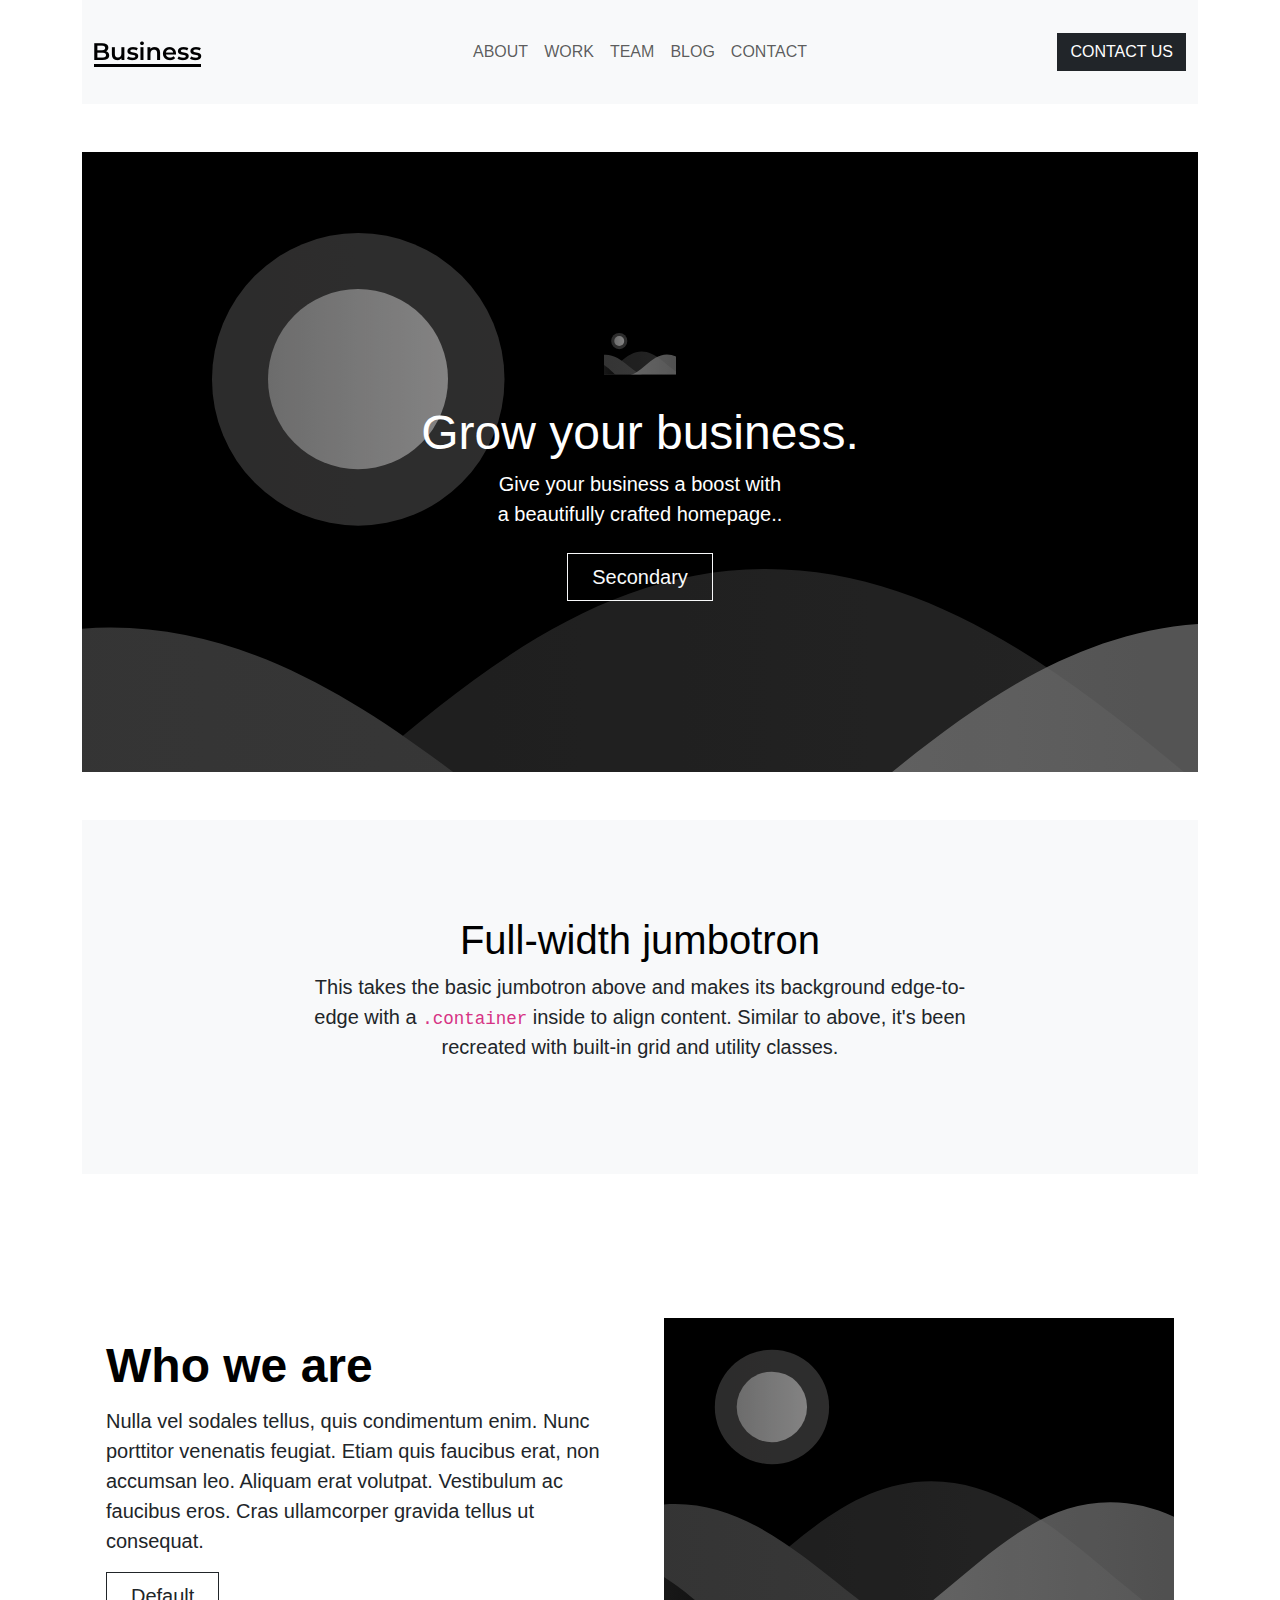
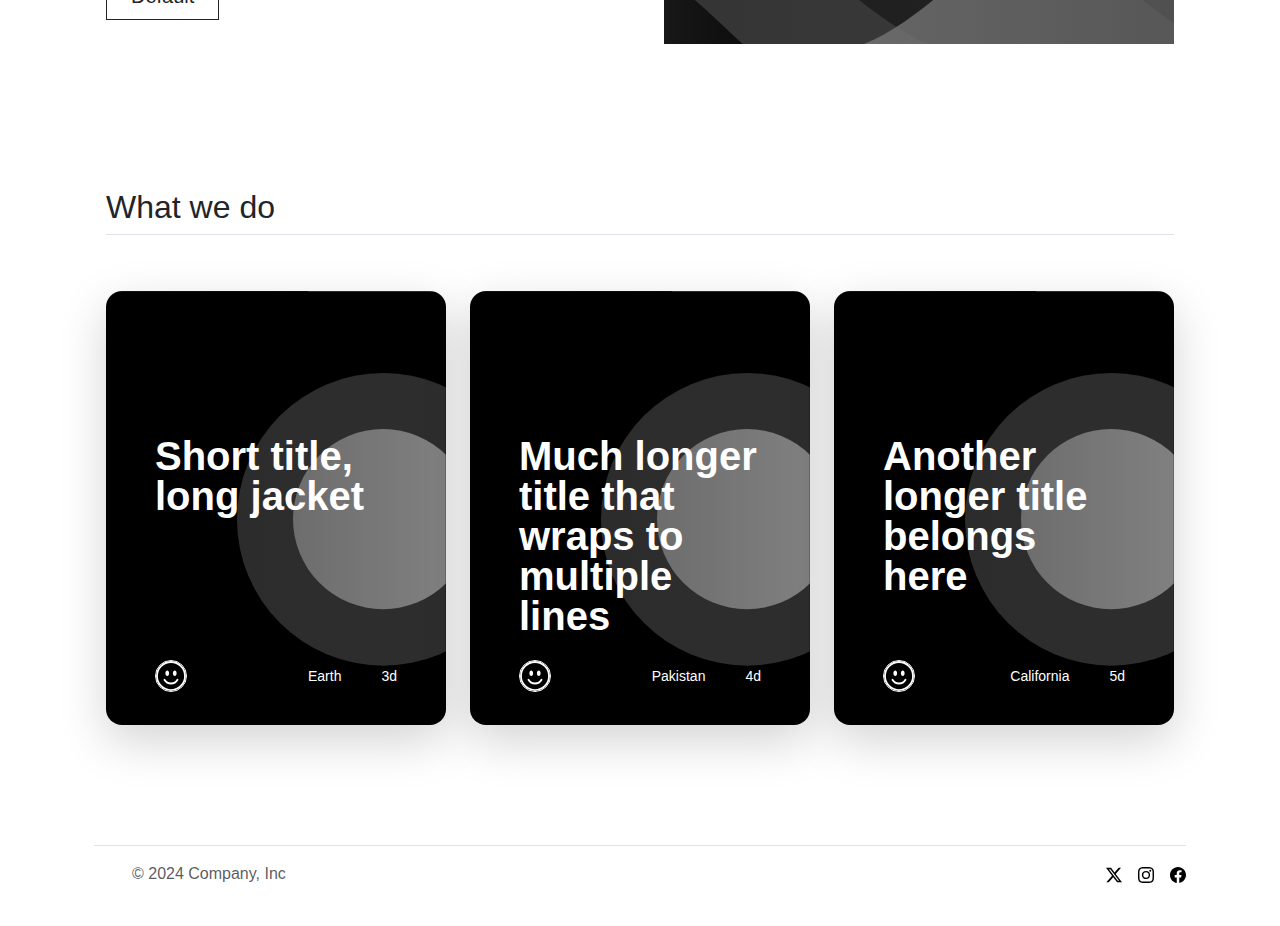
<file: index.html>
<!DOCTYPE html>
<html lang="en">
<head>
    <meta charset="UTF-8">
    <meta name="viewport" content="width=device-width, initial-scale=1.0">
    <title>Document</title>
    <link href="https://cdn.jsdelivr.net/npm/bootstrap@5.3.3/dist/css/bootstrap.min.css" rel="stylesheet" integrity="sha384-QWTKZyjpPEjISv5WaRU9OFeRpok6YctnYmDr5pNlyT2bRjXh0JMhjY6hW+ALEwIH" crossorigin="anonymous">
    <link rel="stylesheet" href="style.css">
</head>
<body class="container">
    <!-- Nav -->
    <nav class="navbar navbar-expand-lg bg-body-tertiary nav-height mb-5" aria-label="Thirteenth navbar example">
        <div class="container-fluid">
          <button class="navbar-toggler" type="button" data-bs-toggle="collapse" data-bs-target="#navbarsExample11" aria-controls="navbarsExample11" aria-expanded="false" aria-label="Toggle navigation">
            <span class="navbar-toggler-icon"></span>
          </button>
  
          <div class="collapse navbar-collapse d-lg-flex" id="navbarsExample11">
            <a class="navbar-brand col-lg-3 me-0" href="https://www.example.com"><img src="logo.png" alt="logo" width="108px"></a>
            <ul class="navbar-nav col-lg-6 justify-content-lg-center">
              <li class="nav-item ">
                <a class="nav-link " aria-current="page" href="about.html">ABOUT</a>
              </li>
              <li class="nav-item">
                <a class="nav-link" href="#">WORK</a>
              </li>
              <li class="nav-item ">
                <a class="nav-link" href="#">TEAM</a>
              </li>
              <li class="nav-item ">
                <a class="nav-link" href="#">BLOG</a>
              </li>
              <li class="nav-item ">
                <a class="nav-link" href="#">CONTACT</a>
              </li>
            </ul>
            <div class="d-lg-flex col-lg-3 justify-content-lg-end">
              <button class="btn btn-dark btr">CONTACT US</button>
            </div>
          </div>
        </div>
      </nav>
    <!-- nav end -->
    <div class="text-center container height center text-white background-img">
        <div class="">
        <img class="d-block mx-auto mb-4 " src="image.svg" alt="" width="72" height="57">
        <h1 class="display-5 ">Grow your business.</h1>
        <div class="col-lg-6 mx-auto">
          <p class="lead mb-4 wrap">Give your business a boost with a beautifully crafted homepage..</p>
          <div class="d-grid gap-2 d-sm-flex justify-content-sm-center">
            <button type="button" class="btn btn-outline-light btn-lg px-4 btr">Secondary</button>
          </div>
        </div>
        </div>
      </div>
    <script src="https://cdn.jsdelivr.net/npm/bootstrap@5.3.3/dist/js/bootstrap.bundle.min.js" integrity="sha384-YvpcrYf0tY3lHB60NNkmXc5s9fDVZLESaAA55NDzOxhy9GkcIdslK1eN7N6jIeHz" crossorigin="anonymous"></script>
    <!-- Features -->
    <div class="my-5">
        <div class="p-5 text-center bg-body-tertiary">
          <div class="container py-5">
            <h1 class="text-body-emphasis">Full-width jumbotron</h1>
            <p class="col-lg-8 mx-auto lead">
              This takes the basic jumbotron above and makes its background edge-to-edge with a <code>.container</code> inside to align content. Similar to above, it's been recreated with built-in grid and utility classes.
            </p>
          </div>
        </div>
      </div>
      <!-- Feature 1 -->
      <div class="container col-xxl-8 px-4 py-5">
        <div class="row flex-lg-row-reverse align-items-center g-5 py-5">
          <div class="col-10 col-sm-8 col-lg-6">
            <img src="image.svg" class="d-block mx-lg-auto img-fluid" alt="Bootstrap Themes" width="700" height="500" loading="lazy">
          </div>
          <div class="col-lg-6">
            <h1 class="display-5 fw-bold text-body-emphasis lh-1 mb-3">Who we are</h1>
            <p class="lead">Nulla vel sodales tellus, quis condimentum enim. Nunc porttitor venenatis feugiat. Etiam quis faucibus erat, non accumsan leo. Aliquam erat volutpat. Vestibulum ac faucibus eros. Cras ullamcorper gravida tellus ut consequat.</p>
            <div class="d-grid gap-2 d-md-flex justify-content-md-start">
              <!-- <button type="button" class="btn btn-primary btn-lg px-4 me-md-2">Primary</button> -->
              <button type="button" class="btn btn-outline-dark btn-lg px-4 btr">Default</button>
            </div>
          </div>
        </div>
      </div>
      <!-- Feature 2 -->
      <div class="container px-4 py-5" id="custom-cards">
        <h2 class="pb-2 border-bottom">What we do</h2>
    
        <div class="row row-cols-1 row-cols-lg-3 align-items-stretch g-4 py-5">
          <div class="col">
            <div class="card card-cover h-100 overflow-hidden text-bg-dark rounded-4 shadow-lg" style="background-image: url('image.svg');">
              <div class="d-flex flex-column h-100 p-5 pb-3 text-white text-shadow-1">
                <h3 class="pt-5 mt-5 mb-4 display-6 lh-1 fw-bold">Short title, long jacket</h3>
                <ul class="d-flex list-unstyled mt-auto">
                  <li class="me-auto">
                    <img src="app.svg" alt="Bootstrap" width="32" height="32" class="rounded-circle border border-white">
                  </li>
                  <li class="d-flex align-items-center me-3">
                    <svg class="bi me-2" width="1em" height="1em"><use xlink:href="#geo-fill"></use></svg>
                    <small>Earth</small>
                  </li>
                  <li class="d-flex align-items-center">
                    <svg class="bi me-2" width="1em" height="1em"><use xlink:href="#calendar3"></use></svg>
                    <small>3d</small>
                  </li>
                </ul>
              </div>
            </div>
          </div>
    
          <div class="col">
            <div class="card card-cover h-100 overflow-hidden text-bg-dark rounded-4 shadow-lg" style="background-image: url('image.svg');">
              <div class="d-flex flex-column h-100 p-5 pb-3 text-white text-shadow-1">
                <h3 class="pt-5 mt-5 mb-4 display-6 lh-1 fw-bold">Much longer title that wraps to multiple lines</h3>
                <ul class="d-flex list-unstyled mt-auto">
                  <li class="me-auto">
                    <img src="app.svg" alt="Bootstrap" width="32" height="32" class="rounded-circle border border-white">
                  </li>
                  <li class="d-flex align-items-center me-3">
                    <svg class="bi me-2" width="1em" height="1em"><use xlink:href="#geo-fill"></use></svg>
                    <small>Pakistan</small>
                  </li>
                  <li class="d-flex align-items-center">
                    <svg class="bi me-2" width="1em" height="1em"><use xlink:href="#calendar3"></use></svg>
                    <small>4d</small>
                  </li>
                </ul>
              </div>
            </div>
          </div>
    
          <div class="col">
            <div class="card card-cover h-100 overflow-hidden text-bg-dark rounded-4 shadow-lg" style="background-image: url('image.svg');">
              <div class="d-flex flex-column h-100 p-5 pb-3 text-shadow-1">
                <h3 class="pt-5 mt-5 mb-4 display-6 lh-1 fw-bold">Another longer title belongs here</h3>
                <ul class="d-flex list-unstyled mt-auto">
                  <li class="me-auto">
                    <img src="app.svg" alt="Bootstrap" width="32" height="32" class="rounded-circle border border-white">
                  </li>
                  <li class="d-flex align-items-center me-3">
                    <svg class="bi me-2" width="1em" height="1em"><use xlink:href="#geo-fill"></use></svg>
                    <small>California</small>
                  </li>
                  <li class="d-flex align-items-center">
                    <svg class="bi me-2" width="1em" height="1em"><use xlink:href="#calendar3"></use></svg>
                    <small>5d</small>
                  </li>
                </ul>
              </div>
            </div>
          </div>
        </div>
      </div>
      <!-- Footer -->
      <div class="container">
        <footer class="d-flex flex-wrap justify-content-between align-items-center py-3 my-4 border-top">
          <div class="col-md-4 d-flex align-items-center">
            <a href="/" class="mb-3 me-2 mb-md-0 text-body-secondary text-decoration-none lh-1">
              <svg class="bi" width="30" height="24"><use xlink:href="#bootstrap"></use></svg>
            </a>
            <span class="mb-3 mb-md-0 text-body-secondary">© 2024 Company, Inc</span>
          </div>
      
          <ul class="nav col-md-4 justify-content-end list-unstyled d-flex">
            <li class="ms-3"><img src="twitter-x.svg" alt="twitter-x"></li>
            <li class="ms-3"><img src="instagram.svg" alt="instagram"></li>
            <li class="ms-3"><img src="facebook.svg" alt="facebook"></li>
          </ul>
        </footer>
      </div>
    <!-- script -->
    <script src="https://cdn.jsdelivr.net/npm/bootstrap@5.3.3/dist/js/bootstrap.bundle.min.js" integrity="sha384-YvpcrYf0tY3lHB60NNkmXc5s9fDVZLESaAA55NDzOxhy9GkcIdslK1eN7N6jIeHz" crossorigin="anonymous"></script>
</body>
</html>
</file>
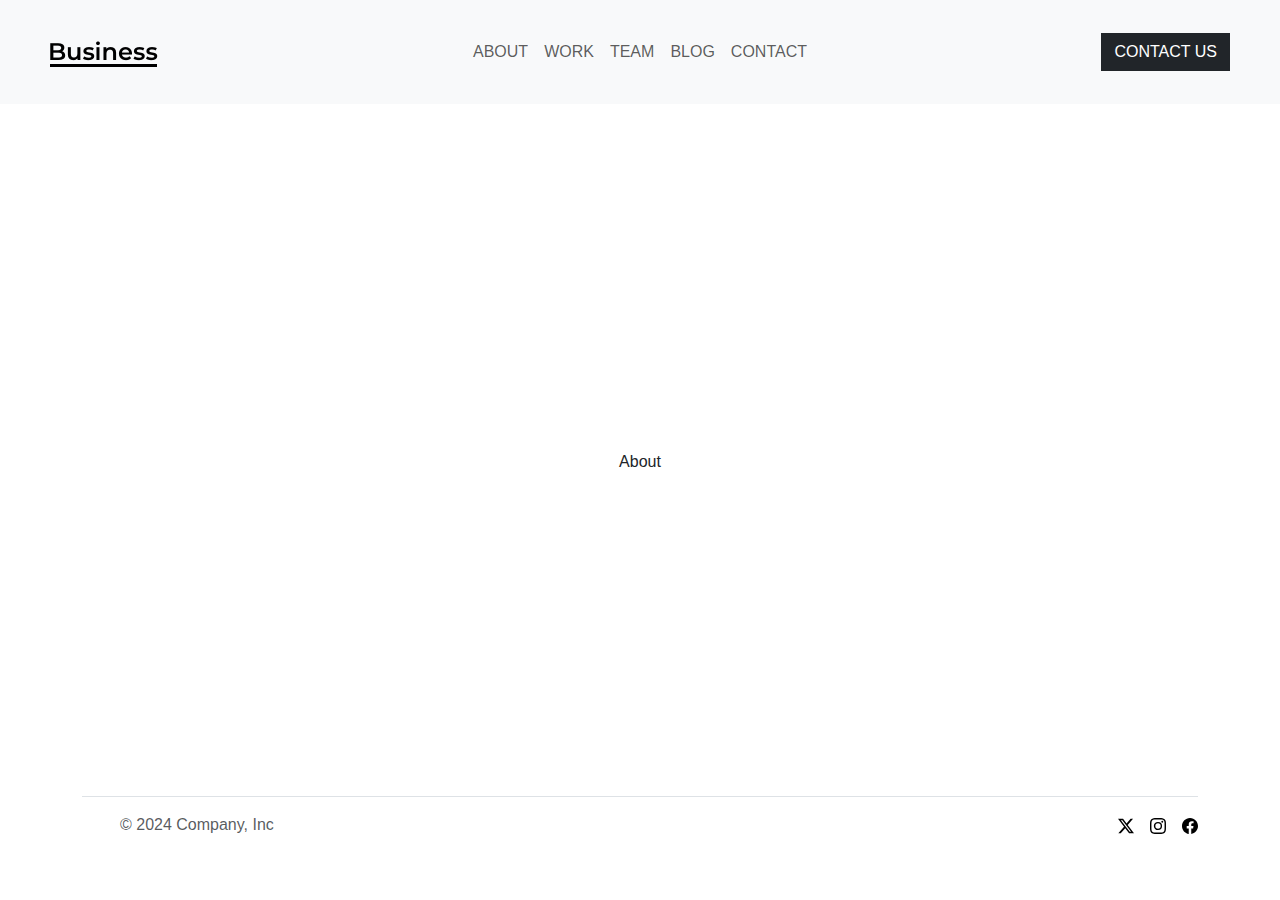
<file: about.html>
<!DOCTYPE html>
<html lang="en">
<head>
    <meta charset="UTF-8">
    <meta name="viewport" content="width=device-width, initial-scale=1.0">
    <link href="https://cdn.jsdelivr.net/npm/bootstrap@5.3.3/dist/css/bootstrap.min.css" rel="stylesheet" integrity="sha384-QWTKZyjpPEjISv5WaRU9OFeRpok6YctnYmDr5pNlyT2bRjXh0JMhjY6hW+ALEwIH" crossorigin="anonymous">
    <link rel="stylesheet" href="style.css">
    <title>About</title>
</head>
<body>
    <!-- Nav -->
    <nav class="navbar navbar-expand-lg bg-body-tertiary nav-height mb-5" aria-label="Thirteenth navbar example">
        <div class="container-fluid pad">
          <button class="navbar-toggler" type="button" data-bs-toggle="collapse" data-bs-target="#navbarsExample11" aria-controls="navbarsExample11" aria-expanded="false" aria-label="Toggle navigation">
            <span class="navbar-toggler-icon"></span>
          </button>
  
          <div class="collapse navbar-collapse d-lg-flex" id="navbarsExample11">
            <a class="navbar-brand col-lg-3 me-0" href="https://www.example.com"><img src="logo.png" alt="logo" width="108px"></a>
            <ul class="navbar-nav col-lg-6 justify-content-lg-center">
              <li class="nav-item ">
                <a class="nav-link " aria-current="page" href="about.html">ABOUT</a>
              </li>
              <li class="nav-item">
                <a class="nav-link" href="#">WORK</a>
              </li>
              <li class="nav-item ">
                <a class="nav-link" href="#">TEAM</a>
              </li>
              <li class="nav-item ">
                <a class="nav-link" href="#">BLOG</a>
              </li>
              <li class="nav-item ">
                <a class="nav-link" href="#">CONTACT</a>
              </li>
            </ul>
            <div class="d-lg-flex col-lg-3 justify-content-lg-end">
              <button class="btn btn-dark btr">CONTACT US</button>
            </div>
          </div>
        </div>
      </nav>
    <!-- nav end -->
    <div class="center height about">
      About
     </div>
     <!-- Footer -->
     <div class="container">
        <footer class="d-flex flex-wrap justify-content-between align-items-center py-3 my-4 border-top">
          <div class="col-md-4 d-flex align-items-center">
            <a href="/" class="mb-3 me-2 mb-md-0 text-body-secondary text-decoration-none lh-1">
              <svg class="bi" width="30" height="24"><use xlink:href="#bootstrap"></use></svg>
            </a>
            <span class="mb-3 mb-md-0 text-body-secondary">© 2024 Company, Inc</span>
          </div>
      
          <ul class="nav col-md-4 justify-content-end list-unstyled d-flex">
            <!-- <a href="#"><li class="ms-3"><img src="twitter-x.svg" alt="twitter-x"></li></a> -->
            <a href="https://www.x.com"><li class="ms-3"><img src="twitter-x.svg" alt="twitter-x"></li></a> 
            <a href="https://www.instagram.com"><li class="ms-3"><img src="instagram.svg" alt="instagram"></li></a> 
            <a href="https://www.facebook.com"><li class="ms-3"><img src="facebook.svg" alt="facebook"></li></a> 
          </ul>
        </footer>
      </div>
    <!-- Script -->
    <script src="https://cdn.jsdelivr.net/npm/bootstrap@5.3.3/dist/js/bootstrap.bundle.min.js" integrity="sha384-YvpcrYf0tY3lHB60NNkmXc5s9fDVZLESaAA55NDzOxhy9GkcIdslK1eN7N6jIeHz" crossorigin="anonymous"></script>
</body>
</html>
</file>
<file: style.css>
.end {
    display: flex;
    justify-content: flex-end;
}
.start {
    display: flex;
    justify-content: flex-start;
}
.pad {
    padding-top: 30px;
    padding-bottom: 30px;
    padding-left: 50px;
    padding-right: 50px;
}
.around {
    display: flex;
    justify-content: space-between;
    align-items: center;
}
.margin {
    margin: 0 !important;
}
.height {
    height: 620px !important;
}
.center {
    display: flex;
    align-items: center ;
    justify-content: center;
}
body {
    font-family: 'Montserrat', sans-serif;
}
.nav-height {
    height: 104px;
} 
.background-img {
    background-image: url('image.svg');
}
.btr {
    border-radius: 0%;
}
</file>
